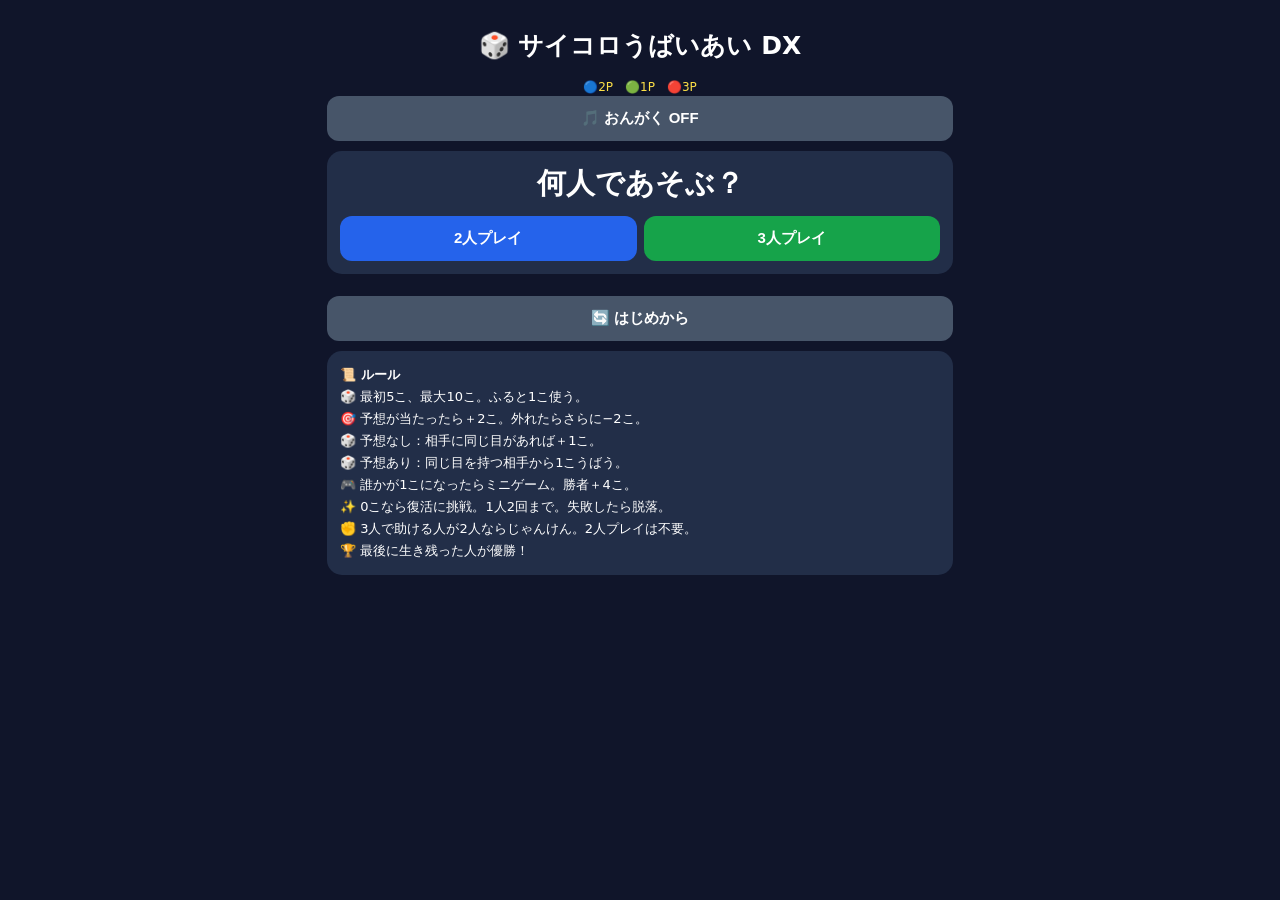
<file: dice-battle.html>
<!doctype html><html lang="ja"><head><meta charset="utf-8"><meta name="viewport" content="width=device-width,initial-scale=1"><title>サイコロうばいあいDX</title>
<style>
*{box-sizing:border-box}body{background:#10152a;color:white;margin:0;font-family:system-ui,sans-serif}main{max-width:650px;padding:12px;margin:auto}h1{text-align:center;font-size:25px}button{border:0;border-radius:12px;background:#673ab7;color:white;padding:13px 8px;font-weight:800;font-size:15px;cursor:pointer;touch-action:manipulation}button:disabled{opacity:.45}.hidden{display:none!important}.panel{background:#222e48;padding:13px;border-radius:15px;margin:10px 0}.grid{display:grid;gap:7px}.two{grid-template-columns:repeat(2,minmax(0,1fr))}.three{grid-template-columns:repeat(3,minmax(0,1fr))}.six{grid-template-columns:repeat(6,minmax(0,1fr))}.six button{padding:12px 2px}.center{text-align:center}.wide{width:100%}.yellow{color:#fde047}.btn-yellow{background:#facc15;color:#111827}.btn-blue{background:#2563eb}.btn-green{background:#16a34a}.btn-gray{background:#475569}.btn-cyan{background:#06b6d4;color:#111827}.big{font-size:29px;font-weight:900}.player{border:2px solid #475569;background:#222e48;padding:10px;border-radius:13px;min-width:0}.player.active{border-color:#facc15}.player.dead{opacity:.55}.dice{display:flex;flex-wrap:wrap;gap:4px;min-height:30px;margin-top:7px}.die{font-size:24px;width:30px;height:30px;display:grid;place-items:center;color:#14213b;background:#fff;border-radius:5px}.tiny{font-size:12px}.chosen{outline:3px solid #fde047;background:#a16207}.banner{background:linear-gradient(110deg,#e11d48,#6d28d9,#2563eb);border:3px solid #facc15;border-radius:18px;padding:14px;text-align:center}.wheel{height:208px;width:208px;border:7px solid #facc15;border-radius:50%;display:grid;place-items:center;margin:auto;transition:transform 3.4s cubic-bezier(.12,.75,.12,1)}.rules{line-height:1.7;font-size:13px}
</style></head><body><main>
<h1>🎲 サイコロうばいあい DX</h1><div class="center yellow tiny">🔵2P　🟢1P　🔴3P</div><button id="sound" class="wide btn-gray">🎵 おんがく OFF</button>
<section id="setup" class="panel"><div class="big center">何人であそぶ？</div><div class="grid two" style="margin-top:12px"><button id="two" class="btn-blue">2人プレイ</button><button id="three" class="btn-green">3人プレイ</button></div></section>
<section id="start" class="panel hidden"><div class="big center">✊ 最初のじゃんけん</div><p id="startWho" class="center yellow"></p><div class="grid three"><button data-start="0">✊</button><button data-start="1">✌️</button><button data-start="2">✋</button></div><p id="startMsg" class="center"></p></section>
<section id="board" class="hidden"><div id="players" class="grid two"></div><div id="turnMsg" class="panel center yellow" style="font-weight:900"></div>
<section id="play"><div class="panel"><div class="center">🎯 予想する？（しなくてもOK）</div><div class="grid six" style="margin-top:10px"><button data-guess="1">1</button><button data-guess="2">2</button><button data-guess="3">3</button><button data-guess="4">4</button><button data-guess="5">5</button><button data-guess="6">6</button></div><button id="clear" class="btn-gray wide" style="margin-top:8px">よそうしない</button><p id="guessMsg" class="center tiny">よそうなし</p></div><div id="log" class="panel center">サイコロをふろう！</div><div class="grid two"><button id="roll1" class="btn-yellow">🎲 1回ふる</button><button id="roll5" class="btn-cyan">🎲 5回ふる</button></div></section>
<section id="rescue" class="panel hidden" style="border:2px solid #facc15"><div class="big center">✨ ふっかつチャンス！</div><p id="rescueInfo" class="center"></p><div id="rescueRps" class="hidden"><div class="center" style="font-weight:900">✊ どっちが助ける？</div><p id="rescueWho" class="center yellow"></p><div class="grid three"><button data-rescue="0">✊</button><button data-rescue="1">✌️</button><button data-rescue="2">✋</button></div><p id="rescueMsg" class="center"></p></div><button id="give" class="btn-yellow wide hidden">🎲 助ける人のサイコロを全部ふる！</button></section>
<section id="mini" class="hidden"><div class="banner"><div class="big">🎮🎉</div><div class="big">ミニゲームだよ！！</div></div><div class="panel"><div id="miniName" class="big center"></div><p id="miniWho" class="center yellow"></p><div id="miniDisplay" class="big center" style="min-height:48px"></div><div id="miniBtns" class="grid three"></div><div id="roulette" class="hidden"><div class="center yellow big">▼</div><div id="wheel" class="wheel"><span class="big">🎲</span></div><button id="spin" class="btn-yellow wide" style="margin-top:10px">🎡 ルーレットを回す！</button></div><p id="miniMsg" class="center"></p><button id="miniNext" class="btn-yellow wide hidden">▶ つぎへ</button></div></section>
<section id="end" class="panel center hidden"><div class="big">🏆🎉</div><div id="winText" class="big yellow"></div><p>最後の1人が優勝！</p></section>
</section><button id="restart" class="btn-gray wide" style="margin-top:12px">🔄 はじめから</button>
<div class="panel rules"><b>📜 ルール</b><div>🎲 最初5こ、最大10こ。ふると1こ使う。</div><div>🎯 予想が当たったら＋2こ。外れたらさらに−2こ。</div><div>🎲 予想なし：相手に同じ目があれば＋1こ。</div><div>🎲 予想あり：同じ目を持つ相手から1こうばう。</div><div>🎮 誰かが1こになったらミニゲーム。勝者＋4こ。</div><div>✨ 0こなら復活に挑戦。1人2回まで。失敗したら脱落。</div><div>✊ 3人で助ける人が2人ならじゃんけん。2人プレイは不要。</div><div>🏆 最後に生き残った人が優勝！</div></div>
</main><script>
(()=>{'use strict';
const $=x=>document.getElementById(x),all=s=>[...document.querySelectorAll(s)],rnd=()=>Math.floor(Math.random()*6)+1,names=['🟢1P','🔵2P','🔴3P'],cols=['#16a34a','#2563eb','#ef4444'],faces=['⚀','⚁','⚂','⚃','⚄','⚅'];
let n=2,P=[],phase='setup',turn=0,guess=null,epoch=0,busy=false,starts=[],startAt=0,reviveQueue=[],rescueTarget=-1,donor=-1,helpers=[],helperChoices=[],helperAt=0,oneFlags=[],miniType=-1,lastMini=-1,miniPlayers=[],miniAt=0,miniChoices=[],miniAnswer=1,miniSequence=[],miniDone=false,spinAngle=0,sound=false,audio=null,soundLoop=null,noteAt=0;
function label(i){return names[i]}function show(id,yes){$(id).classList.toggle('hidden',!yes)}function log(s){$('log').textContent=s}
function beep(freq){if(!sound)return;try{audio=audio||new(window.AudioContext||window.webkitAudioContext)();audio.resume();const o=audio.createOscillator(),g=audio.createGain();o.frequency.value=freq;g.gain.value=.025;o.connect(g);g.connect(audio.destination);o.start();g.gain.exponentialRampToValueAtTime(.001,audio.currentTime+.12);o.stop(audio.currentTime+.13)}catch(e){}}
$('sound').onclick=()=>{sound=!sound;$('sound').textContent=sound?'🎵 おんがく ON':'🔇 おんがく OFF';if(soundLoop)clearInterval(soundLoop);soundLoop=null;if(sound){const notes=[392,440,523,587,523,440,392,330];soundLoop=setInterval(()=>beep(notes[noteAt++%notes.length]),360)}};
function render(){const area=$('players');area.replaceChildren();[1,0,2].filter(i=>i<n).forEach(i=>{const p=P[i],c=document.createElement('div');c.className='player'+(phase==='play'&&turn===i?' active':'')+(p.out?' dead':'');const a=document.createElement('div');a.style.fontWeight='900';a.textContent=label(i)+(p.out?' ❌':'');const b=document.createElement('div');b.style.fontSize='21px';b.style.fontWeight='900';b.textContent=p.dice.length+'/10こ';const d=document.createElement('div');d.className='yellow tiny';d.textContent='✨ 復活 '+p.revives+'/2回';const ds=document.createElement('div');ds.className='dice';p.dice.forEach(v=>{const s=document.createElement('span');s.className='die';s.textContent=faces[v-1];ds.append(s)});c.append(a,b,d,ds);area.append(c)});['play','rescue','mini','end'].forEach(id=>show(id,phase===id));$('turnMsg').textContent=phase==='play'?label(turn)+' のばん！':phase==='rescue'?'✨ 復活チャンス！':phase==='mini'?'🎮 ミニゲーム！':'🏆 けっか！';$('roll1').disabled=busy;$('roll5').disabled=busy}
function setGuess(v){guess=v;$('guessMsg').textContent=v===null?'よそうなし':'🎯 よそう：'+v;all('[data-guess]').forEach(b=>b.classList.toggle('chosen',+b.dataset.guess===v))}
all('[data-guess]').forEach(b=>b.onclick=()=>{if(phase==='play'&&!busy)setGuess(+b.dataset.guess)});$('clear').onclick=()=>{if(phase==='play'&&!busy)setGuess(null)};
function startGame(count){epoch++;n=count;P=Array.from({length:n},()=>({dice:Array.from({length:5},rnd),revives:0,out:false}));turn=0;phase='start';busy=false;starts=[];startAt=0;reviveQueue=[];rescueTarget=-1;oneFlags=Array(n).fill(false);lastMini=-1;setGuess(null);show('setup',false);show('start',true);show('board',false);$('startMsg').textContent='';promptStart()}
$('two').onclick=()=>startGame(2);$('three').onclick=()=>startGame(3);
function promptStart(){$('startWho').textContent=label(startAt)+' が選んでね'}
function rpsWinner(hands,ids){const unique=[...new Set(hands)];if(unique.length!==2)return -1;const a=unique[0],b=unique[1],winning=(a+1)%3===b?a:b;const wins=ids.filter((id,i)=>hands[i]===winning);return wins.length===1?wins[0]:-1}
all('[data-start]').forEach(b=>b.onclick=()=>{if(phase!=='start')return;starts.push(+b.dataset.start);beep(550);startAt++;if(startAt<n){promptStart();return}let w=rpsWinner(starts,Array.from({length:n},(_,i)=>i));if(w<0){starts=[];startAt=0;$('startMsg').textContent='🤝 あいこ！ もう1回！';promptStart();return}turn=w;phase='play';show('start',false);show('board',true);log(label(turn)+' が先手！');render()});
function living(){return P.map((p,i)=>p.out?-1:i).filter(i=>i>=0)}
function finished(){let ids=living();if(ids.length<=1){phase='end';$('winText').textContent=ids.length?label(ids[0])+' の優勝！！':'全員脱落！';render();return true}return false}
function advance(){for(let k=1;k<=n;k++){const i=(turn+k)%n;if(!P[i].out&&P[i].dice.length>0){turn=i;return}}}
function checkZero(){for(let i=0;i<n;i++){const p=P[i];if(!p.out&&p.dice.length===0&&i!==rescueTarget&&!reviveQueue.includes(i)){if(p.revives>=2){p.out=true;log('💥 '+label(i)+' は復活2回を使い切って脱落！')}else reviveQueue.push(i)}}if(finished())return true;if(reviveQueue.length){phase='rescue';startRescue();return true}return false}
function startRescue(){rescueTarget=reviveQueue.shift();const p=P[rescueTarget];if(!p||p.out||p.dice.length){rescueTarget=-1;if(!checkZero()){phase='play';advance();render()}return}helpers=living().filter(i=>i!==rescueTarget&&P[i].dice.length>0);if(!helpers.length){p.out=true;rescueTarget=-1;if(!checkZero()){phase='play';advance();render()}return}$('rescueInfo').textContent=label(rescueTarget)+' の復活 '+(p.revives+1)+'/2回！';$('rescueMsg').textContent='';if(helpers.length===1){donor=helpers[0];show('rescueRps',false);show('give',true);$('rescueInfo').textContent+=' '+label(donor)+' が助ける！'}else{donor=-1;helperAt=0;helperChoices=[];show('rescueRps',true);show('give',false);promptHelper()}render()}
function promptHelper(){$('rescueWho').textContent=label(helpers[helperAt])+' がじゃんけん！'}
all('[data-rescue]').forEach(b=>b.onclick=()=>{if(phase!=='rescue'||donor>=0)return;helperChoices.push(+b.dataset.rescue);helperAt++;beep(620);if(helperAt<helpers.length){promptHelper();return}const w=rpsWinner(helperChoices,helpers);if(w<0){helperAt=0;helperChoices=[];$('rescueMsg').textContent='🤝 あいこ！ もう1回！';promptHelper();return}donor=w;show('rescueRps',false);show('give',true);$('rescueInfo').textContent=label(donor)+' が '+label(rescueTarget)+' を助ける！'});
$('give').onclick=()=>{if(phase!=='rescue'||donor<0)return;const dead=rescueTarget,p=P[dead];p.revives++;const rolled=P[donor].dice.map(rnd),counts=Array(7).fill(0);rolled.forEach(v=>counts[v]++);const gifts=rolled.filter(v=>counts[v]>=2),keep=rolled.filter(v=>counts[v]<2);P[donor].dice=keep;p.dice=gifts.slice(0,10);if(gifts.length){log('✨ '+label(dead)+' が '+gifts.length+'こで復活！');beep(850)}else{p.out=true;log('💥 '+label(dead)+' は復活失敗で脱落！')}donor=-1;rescueTarget=-1;if(checkZero())return;if(checkMini())return;phase='play';advance();render()};
function checkMini(){let need=P.some((p,i)=>!p.out&&p.dice.length===1&&!oneFlags[i]);oneFlags=P.map(p=>!p.out&&p.dice.length===1);if(need){startMini();return true}return false}
function startMini(){phase='mini';miniType=(lastMini+1+Math.floor(Math.random()*3))%4;lastMini=miniType;miniPlayers=living().filter(i=>P[i].dice.length>0);miniAt=0;miniChoices=[];miniDone=false;miniAnswer=rnd();miniSequence=[rnd(),rnd(),rnd()];$('miniName').textContent=['✊ じゃんけん','🔢 数字当て','🎡 ルーレット','🧠 記憶ゲーム'][miniType];$('miniMsg').textContent='勝者はサイコロ＋4こ！';show('miniNext',false);miniStep();render();beep(930)}
function miniButtons(arr,callback){const a=$('miniBtns');a.replaceChildren();arr.forEach((v,i)=>{const b=document.createElement('button');b.textContent=v;b.onclick=()=>callback(i);a.append(b)})}
function miniStep(){if(miniAt>=miniPlayers.length){miniResult();return}$('miniWho').textContent=label(miniPlayers[miniAt])+' のばん！';show('roulette',miniType===2);if(miniType===0){$('miniDisplay').textContent='✊✌️✋';miniButtons(['✊','✌️','✋'],i=>miniSubmit(i))}if(miniType===1){$('miniDisplay').textContent='❓';miniButtons(['1','2','3','4','5','6'],i=>miniSubmit(i+1))}if(miniType===2){$('miniWho').textContent='ぜんいんでルーレット！';$('miniDisplay').textContent='';$('miniBtns').replaceChildren();const step=360/miniPlayers.length;$('wheel').style.background='conic-gradient('+miniPlayers.map((id,i)=>cols[id]+' '+i*step+'deg '+(i+1)*step+'deg').join(',')+')';$('spin').disabled=false}if(miniType===3){$('miniDisplay').textContent=miniSequence.join(' ');miniButtons(['おぼえた！'],()=>{$('miniDisplay').textContent='❓ 1ばんめは？';miniButtons(['1','2','3','4','5','6'],i=>miniSubmit(i+1))})}}
function miniSubmit(v){if(miniDone)return;miniChoices.push(v);miniAt++;beep(560);miniStep()}
function miniResult(){let winner=-1;if(miniType===0)winner=rpsWinner(miniChoices,miniPlayers);if(miniType===1){const gaps=miniChoices.map(v=>Math.abs(v-miniAnswer)),min=Math.min(...gaps),possible=gaps.map((v,i)=>v===min?miniPlayers[i]:-1).filter(x=>x>=0);if(possible.length===1)winner=possible[0]}if(miniType===3){const correct=miniChoices.map((v,i)=>v===miniSequence[0]?miniPlayers[i]:-1).filter(x=>x>=0);if(correct.length===1)winner=correct[0]}if(winner<0){miniAt=0;miniChoices=[];miniStep();$('miniMsg').textContent='🤝 ひきわけ！ もう1回！';return}miniWinner(winner)}
function miniWinner(id){if(miniDone)return;miniDone=true;let added=0;while(added<4&&P[id].dice.length<10){P[id].dice.push(rnd());added++}$('miniWho').textContent='🎉 '+label(id)+' の勝ち！';$('miniDisplay').textContent='🏆';$('miniMsg').textContent='サイコロ＋'+added+'こ！';$('miniBtns').replaceChildren();show('roulette',false);show('miniNext',true);render();beep(940)}
$('spin').onclick=()=>{if(phase!=='mini'||miniType!==2||miniDone||busy)return;busy=true;$('spin').disabled=true;const token=epoch,index=Math.floor(Math.random()*miniPlayers.length),step=360/miniPlayers.length,target=360-(index+.5)*step;spinAngle+=1800+((target-spinAngle%360+360)%360);$('wheel').style.transform='rotate('+spinAngle+'deg)';setTimeout(()=>{busy=false;if(token===epoch&&phase==='mini'&&!miniDone)miniWinner(miniPlayers[index])},3500)};
$('miniNext').onclick=()=>{if(phase!=='mini'||!miniDone)return;oneFlags=P.map(p=>!p.out&&p.dice.length===1);phase='play';advance();render()};
function once(){const p=P[turn];if(!p.dice.length)return;p.dice.pop();const v=rnd();let msg='🎲 '+faces[v-1]+' が出た！ ';const others=P.map((q,i)=>({q,i})).filter(x=>x.i!==turn&&!x.q.out&&x.q.dice.length>0);if(guess===null){if(others.some(x=>x.q.dice.includes(v))){p.dice.push(v);msg+='同じ目で＋1こ！'}else msg+='同じ目なし！ −1こ！'}else{if(v===guess){let gain=0;while(gain<2&&p.dice.length<10){p.dice.push(rnd());gain++}msg+='🎯 あたり！ ＋'+gain+'こ！';beep(790)}else{let loss=Math.min(2,p.dice.length);p.dice.splice(p.dice.length-loss,loss);msg+='💥 はずれ！ さらに−'+loss+'こ！';beep(210)}const target=others.find(x=>x.q.dice.includes(v));if(target&&p.dice.length<10){target.q.dice.splice(target.q.dice.indexOf(v),1);p.dice.push(v);msg+=' '+label(target.i)+' から1こうばった！'}}log(msg);if(checkZero())return;checkMini()}
async function roll(times){if(phase!=='play'||busy)return;busy=true;render();const token=epoch;for(let i=0;i<times&&phase==='play'&&token===epoch;i++){if(!P[turn].dice.length)break;once();if(i<times-1&&phase==='play')await new Promise(resolve=>setTimeout(resolve,430))}busy=false;if(phase==='play')advance();setGuess(null);render()}
$('roll1').onclick=()=>roll(1);$('roll5').onclick=()=>roll(5);
$('restart').onclick=()=>{if(busy)return;epoch++;phase='setup';reviveQueue=[];rescueTarget=-1;donor=-1;show('setup',true);show('start',false);show('board',false);setGuess(null)};
})();
</script></body></html>
</file>
